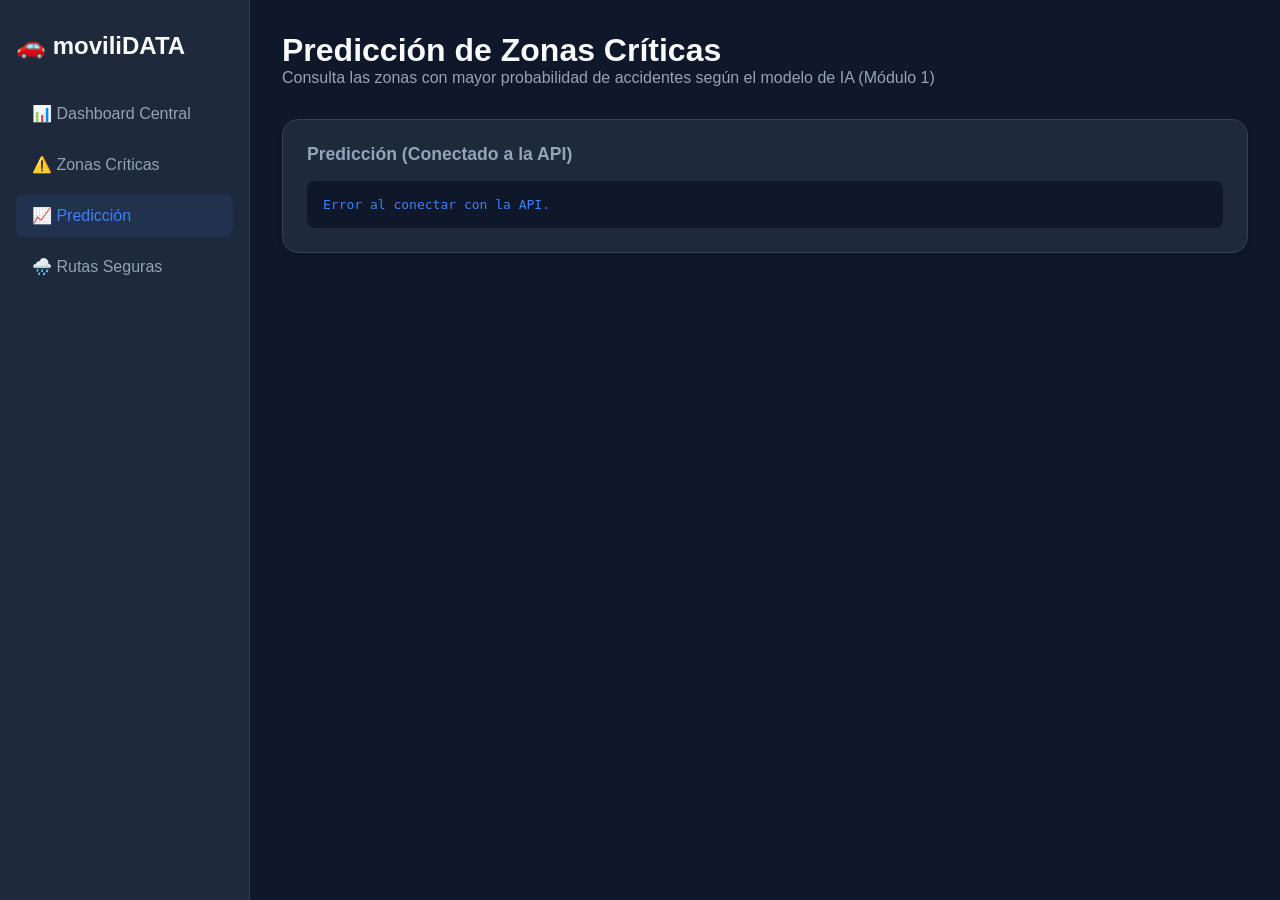
<file: frontend/prediccion.html>
<!DOCTYPE html>
<html lang="es">
<head>
    <meta charset="UTF-8">
    <meta name="viewport" content="width=device-width, initial-scale=1.0">
    <title>Predicción de Zonas Críticas | moviliDATA</title>
    <link rel="stylesheet" href="css/style.css">
</head>
<body>
    <aside class="sidebar">
        <h2>🚗 moviliDATA</h2>
        <ul class="nav-links">
            <li><a href="index.html">📊 Dashboard Central</a></li>
            <li><a href="zonas_criticas.html">⚠️ Zonas Críticas</a></li>
            <li><a href="prediccion.html" class="active">📈 Predicción</a></li>
            <li><a href="rutas.html">🌧️ Rutas Seguras</a></li>
        </ul>
    </aside>

    <main class="main-content">
        <header>
            <h1>Predicción de Zonas Críticas</h1>
            <p style="color: var(--text-secondary)">Consulta las zonas con mayor probabilidad de accidentes según el modelo de IA (Módulo 1)</p>
        </header>
        <section class="dashboard-grid">
            <div class="card" style="grid-column: span 2;">
                <h3>Predicción (Conectado a la API)</h3>
                <pre id="api-prediccion" style="background: #0f172a; padding: 1rem; border-radius: 0.5rem; color: #3b82f6;">Cargando predicción...</pre>
            </div>
        </section>
    </main>

    <script type="module">
        document.addEventListener('DOMContentLoaded', async () => {
            try {
                const response = await fetch('http://localhost:8000/api/accidentes/prediccion');
                const result = await response.json();
                document.getElementById('api-prediccion').textContent = JSON.stringify(result, null, 2);
            } catch (error) {
                document.getElementById('api-prediccion').textContent = "Error al conectar con la API.";
            }
        });
    </script>
</body>
</html>
</file>
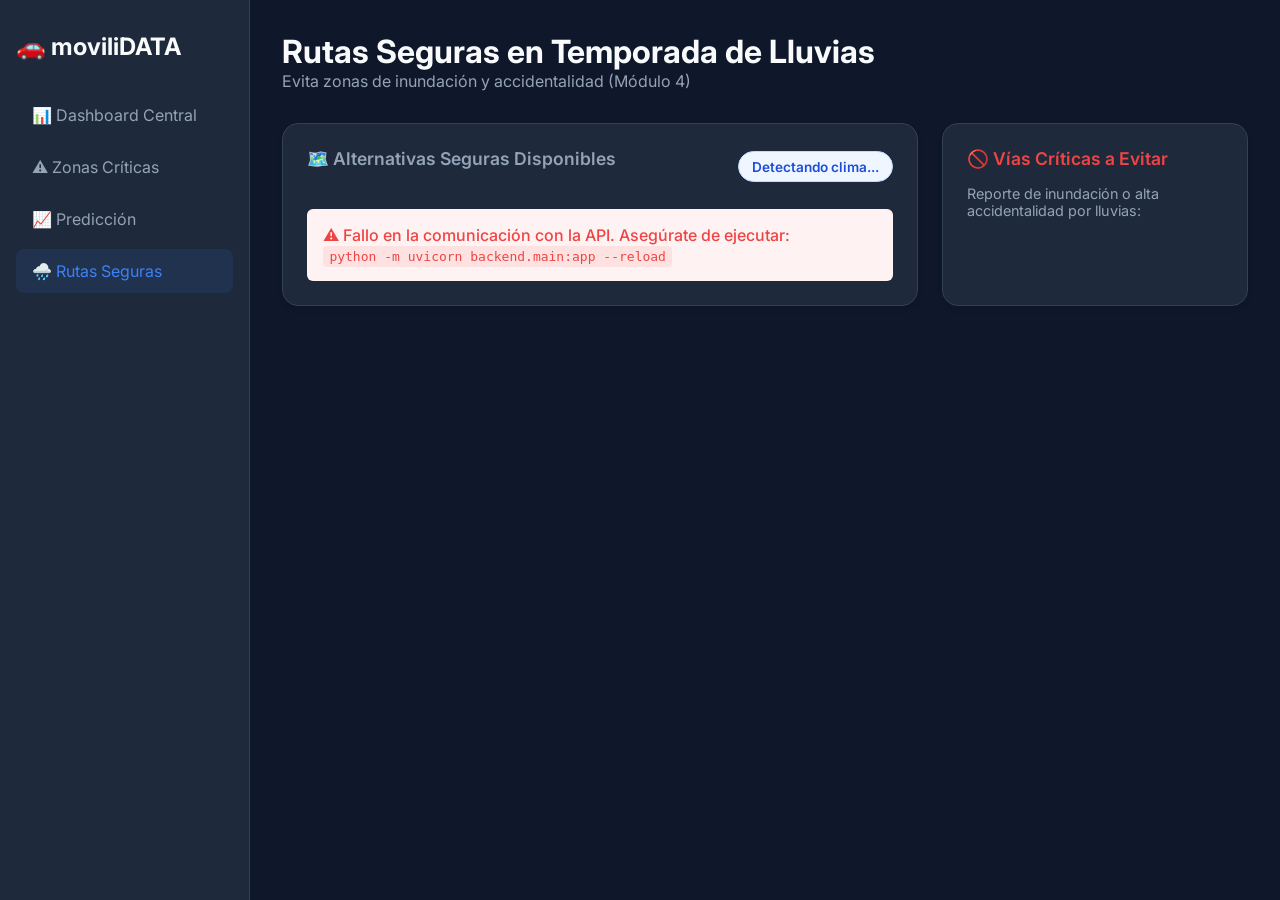
<file: frontend/rutas.html>
<!DOCTYPE html>
<html lang="es">
<head>
    <meta charset="UTF-8">
    <meta name="viewport" content="width=device-width, initial-scale=1.0">
    <title>Rutas Seguras | moviliDATA</title>
    <link rel="stylesheet" href="css/style.css">
    <link href="https://fonts.googleapis.com/css2?family=Inter:wght@400;500;600;700&display=swap" rel="stylesheet">
</head>
<body>

    <aside class="sidebar">
        <h2>🚗 moviliDATA</h2>
        <ul class="nav-links">
            <li><a href="index.html">📊 Dashboard Central</a></li>
            <li><a href="zonas_criticas.html">⚠️ Zonas Críticas</a></li>
            <li><a href="prediccion.html">📈 Predicción</a></li>
            <li><a href="rutas.html" class="active">🌧️ Rutas Seguras</a></li>
        </ul>
    </aside> 

    <main class="main-content">
        <header>
            <h1>Rutas Seguras en Temporada de Lluvias</h1>
            <p style="color: var(--text-secondary)">Evita zonas de inundación y accidentalidad (Módulo 4)</p>
        </header>
        
        <section class="dashboard-grid">
            <div class="card" style="grid-column: span 2;">
                <div class="route-header" style="display: flex; justify-content: space-between; align-items: center; margin-bottom: 1.5rem;">
                    <h3>🗺️ Alternativas Seguras Disponibles</h3>
                    <span class="badge-clima" id="clima-actual" style="background-color: #eff6ff; color: #1d4ed8; padding: 0.4rem 0.8rem; border-radius: 9999px; font-size: 0.85rem; font-weight: 600; border: 1px solid #bfdbfe;">Detectando clima...</span>
                </div>
                <div id="rutas-container" class="rutas-lista" style="display: flex; flex-direction: column; gap: 1rem;">
                    <p style="color: var(--text-secondary)">Cargando rutas recomendadas desde la API...</p>
                </div>
            </div>

            <div class="card alert-card">
                <h3 style="color: #ef4444;">🚫 Vías Críticas a Evitar</h3>
                <p style="font-size: 0.9rem; color: var(--text-secondary); margin-bottom: 1rem;">
                    Reporte de inundación o alta accidentalidad por lluvias:
                </p>
                <ul id="vias-evitar-list" class="vias-bloqueadas" style="list-style: none; padding: 0; margin: 0;">
                    </ul>
            </div>
        </section>
    </main>

    <script type="module">
        document.addEventListener('DOMContentLoaded', async () => {
            // Apuntamos a tu IP local de Uvicorn
            const URL_API = 'http://127.0.0.1:8000/api/rutas/seguras';
            
            try {
                const response = await fetch(URL_API);
                if (!response.ok) throw new Error(`Error en el servidor: ${response.status}`);
                
                const data = await response.json();

                // 1. Validar e inyectar el Clima Actual
                const climaElement = document.getElementById('clima-actual');
                if (climaElement) {
                    climaElement.textContent = `🌧️ ${data.clima_actual}`;
                }

                // 2. Validar e inyectar las Rutas Recomendadas (Mapeado exacto al Python)
                const rutasContainer = document.getElementById('rutas-container');
                if (rutasContainer) {
                    rutasContainer.innerHTML = ''; // Limpiar el mensaje de carga

                    // CORREGIDO: Usamos 'rutas_recomendadas' igual a como viene de tu API
                    data.rutas_recomendadas.forEach(ruta => {
                        const rutaCard = document.createElement('div');
                        rutaCard.className = 'ruta-item-card';
                        
                        // Estilos en línea preventivos por si no se han agregado a style.css
                        rutaCard.style.cssText = "display: flex; justify-content: space-between; align-items: center; padding: 1rem; background: #f8fafc; border-left: 5px solid #10b981; border-radius: 0.375rem; box-shadow: 0 1px 3px rgba(0,0,0,0.05);";
                        
                        rutaCard.innerHTML = `
                            <div class="ruta-info">
                                <h4 style="margin: 0 0 0.25rem 0; color: #1e293b; font-size: 1.1rem;">${ruta.via}</h4>
                                <p style="margin: 0; font-size: 0.875rem; color: #64748b;">💡 ${ruta.motivo}</p>
                            </div>
                            <div class="ruta-tiempo">
                                <span style="font-weight: 700; color: #0f172a; background: #e2e8f0; padding: 0.5rem 0.75rem; border-radius: 0.25rem; font-size: 0.9rem; display: inline-block; white-space: nowrap;">⏱️ ${ruta.tiempo_estimado_min} min</span>
                            </div>
                        `;
                        rutasContainer.appendChild(rutaCard);
                    });
                }

                // 3. Validar e inyectar las Vías a Evitar
                const viasEvitarList = document.getElementById('vias-evitar-list');
                if (viasEvitarList) {
                    viasEvitarList.innerHTML = '';

                    data.vias_evitar.forEach(via => {
                        const li = document.createElement('li');
                        li.style.cssText = "padding: 0.75rem; background: #fef2f2; color: #991b1b; border-radius: 0.375rem; margin-bottom: 0.5rem; font-size: 0.9rem; border-left: 4px solid #ef4444;";
                        li.innerHTML = `❌ <strong>${via}</strong> (Riesgo de inundación)`;
                        viasEvitarList.appendChild(li);
                    });
                }

            } catch (error) {
                console.error("Error al sincronizar módulo de rutas:", error);
                
                // Manejo de errores seguro para la UI
                const rutasContainer = document.getElementById('rutas-container');
                if (rutasContainer) {
                    rutasContainer.innerHTML = `
                        <p style="color: #ef4444; padding: 1rem; background: #fef2f2; border-radius: 0.375rem; font-weight: 500;">
                            ⚠️ Fallo en la comunicación con la API. Asegúrate de ejecutar: <br>
                            <code style="background: #fee2e2; padding: 0.2rem 0.4rem; border-radius: 4px; font-family: monospace;">python -m uvicorn backend.main:app --reload</code>
                        </p>
                    `;
                }
            }
        });
    </script>
</body>
</html>
</file>
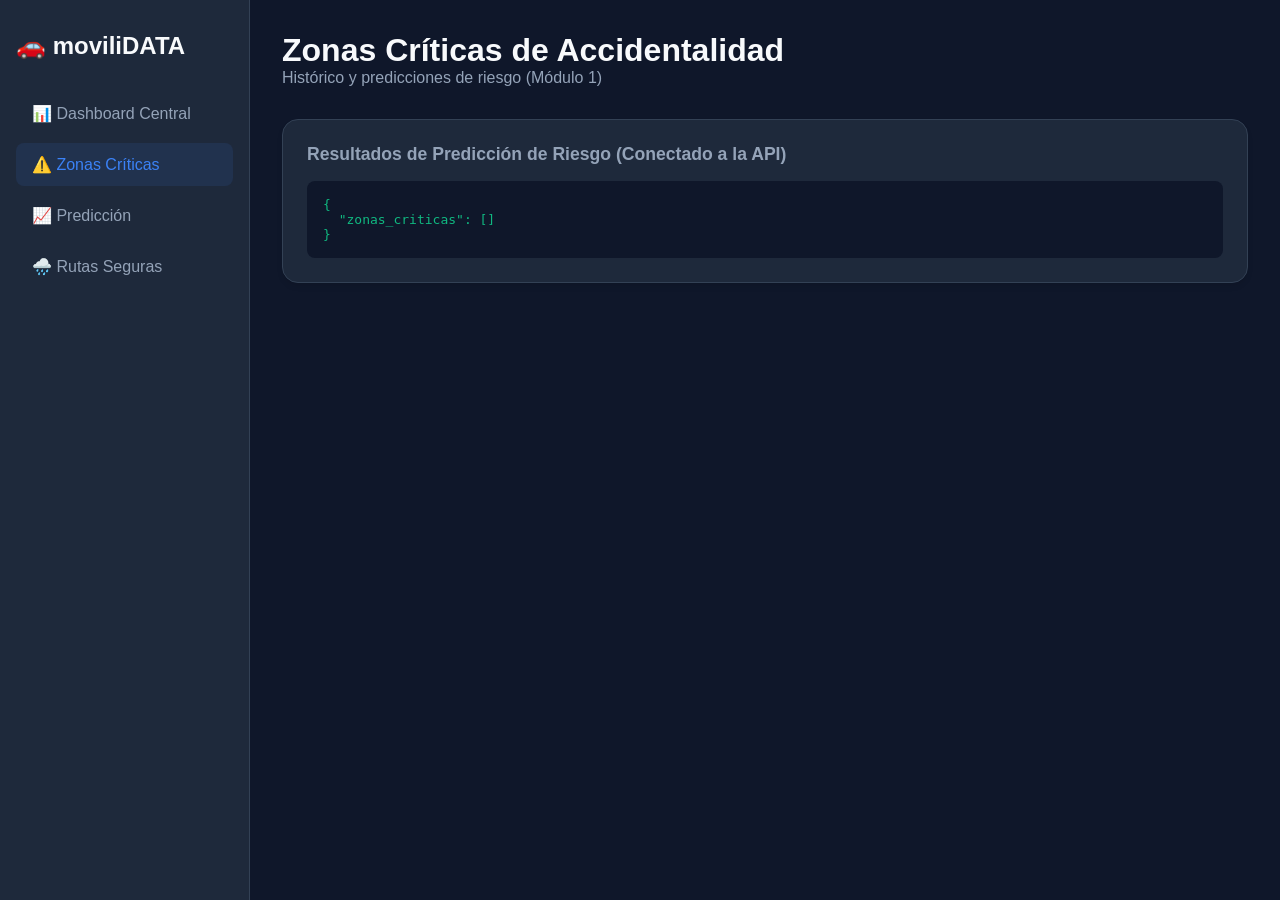
<file: frontend/zonas_criticas.html>
<!DOCTYPE html>
<html lang="es">
<head>
    <meta charset="UTF-8">
    <meta name="viewport" content="width=device-width, initial-scale=1.0">
    <title>Zonas Críticas | moviliDATA</title>
    <link rel="stylesheet" href="css/style.css">
</head>
<body>
    <aside class="sidebar">
        <h2>🚗 moviliDATA</h2>
        <ul class="nav-links">
            <li><a href="index.html">📊 Dashboard Central</a></li>
            <li><a href="zonas_criticas.html" class="active">⚠️ Zonas Críticas</a></li>
            <li><a href="prediccion.html">📈 Predicción</a></li>
            <li><a href="rutas.html">🌧️ Rutas Seguras</a></li>
        </ul>
    </aside>

    <main class="main-content">
        <header>
            <h1>Zonas Críticas de Accidentalidad</h1>
            <p style="color: var(--text-secondary)">Histórico y predicciones de riesgo (Módulo 1)</p>
        </header>
        
        <section class="dashboard-grid">
            <div class="card" style="grid-column: span 2;">
                <h3>Resultados de Predicción de Riesgo (Conectado a la API)</h3>
                <pre id="api-result" style="background: #0f172a; padding: 1rem; border-radius: 0.5rem; color: #10b981;">Cargando datos...</pre>
            </div>
        </section>
    </main>

    <script type="module">
        import { api } from './js/api.js';
        
        document.addEventListener('DOMContentLoaded', async () => {
            const result = await api.getZonasCriticas();
            document.getElementById('api-result').textContent = JSON.stringify(result, null, 2);
        });
    </script>
</body>
</html>
</file>
<file: frontend/css/style.css>
:root {
    --bg-color: #0f172a;
    --sidebar-bg: #1e293b;
    --card-bg: #1e293b;
    --text-primary: #f8fafc;
    --text-secondary: #94a3b8;
    --accent: #3b82f6;
    --accent-hover: #2563eb;
    --border-color: #334155;
    
    --danger: #ef4444;
    --warning: #f59e0b;
    --success: #10b981;
}

* {
    margin: 0;
    padding: 0;
    box-sizing: border-box;
}

body {
    font-family: 'Inter', -apple-system, BlinkMacSystemFont, 'Segoe UI', Roboto, Helvetica, Arial, sans-serif;
    background-color: var(--bg-color);
    color: var(--text-primary);
    display: flex;
    min-height: 100vh;
}

/* Sidebar */
.sidebar {
    width: 250px;
    background-color: var(--sidebar-bg);
    border-right: 1px solid var(--border-color);
    padding: 2rem 1rem;
    display: flex;
    flex-direction: column;
}

.sidebar h2 {
    font-size: 1.5rem;
    font-weight: 700;
    margin-bottom: 2rem;
    color: var(--text-primary);
    display: flex;
    align-items: center;
    gap: 0.5rem;
}

.nav-links {
    list-style: none;
    display: flex;
    flex-direction: column;
    gap: 0.5rem;
}

.nav-links a {
    color: var(--text-secondary);
    text-decoration: none;
    padding: 0.75rem 1rem;
    border-radius: 0.5rem;
    transition: all 0.2s;
    display: flex;
    align-items: center;
    gap: 0.75rem;
}

.nav-links a:hover, .nav-links a.active {
    background-color: rgba(59, 130, 246, 0.1);
    color: var(--accent);
}

/* Main Content */
.main-content {
    flex: 1;
    padding: 2rem;
    overflow-y: auto;
}

header {
    margin-bottom: 2rem;
}

h1 {
    font-size: 2rem;
    font-weight: 700;
}

/* Grid Layouts */
.dashboard-grid {
    display: grid;
    grid-template-columns: repeat(auto-fit, minmax(300px, 1fr));
    gap: 1.5rem;
    margin-bottom: 2rem;
}

.card {
    background-color: var(--card-bg);
    border: 1px solid var(--border-color);
    border-radius: 1rem;
    padding: 1.5rem;
    box-shadow: 0 4px 6px -1px rgba(0, 0, 0, 0.1);
}

.card h3 {
    font-size: 1.1rem;
    color: var(--text-secondary);
    margin-bottom: 1rem;
    font-weight: 600;
}

.stat-value {
    font-size: 2.5rem;
    font-weight: 700;
    color: var(--text-primary);
}

.stat-label {
    color: var(--text-secondary);
    font-size: 0.9rem;
}

/* Map Container */
.map-container {
    height: 400px;
    width: 100%;
    border-radius: 0.75rem;
    overflow: hidden;
    z-index: 1; /* For Leaflet compatibility */
}

/* Tables */
table {
    width: 100%;
    border-collapse: collapse;
}

th, td {
    padding: 1rem;
    text-align: left;
    border-bottom: 1px solid var(--border-color);
}

th {
    color: var(--text-secondary);
    font-weight: 600;
}

/* Badges */
.badge {
    padding: 0.25rem 0.75rem;
    border-radius: 9999px;
    font-size: 0.875rem;
    font-weight: 500;
}

.badge.alto, .badge.critico { background-color: rgba(239, 68, 68, 0.2); color: var(--danger); }
.badge.medio { background-color: rgba(245, 158, 11, 0.2); color: var(--warning); }
.badge.bajo { background-color: rgba(16, 185, 129, 0.2); color: var(--success); }

/* Responsive */
@media (max-width: 768px) {
    body {
        flex-direction: column;
    }
    .sidebar {
        width: 100%;
        padding: 1rem;
    }
    .dashboard-grid {
        grid-template-columns: 1fr;
    }
}
</file>
